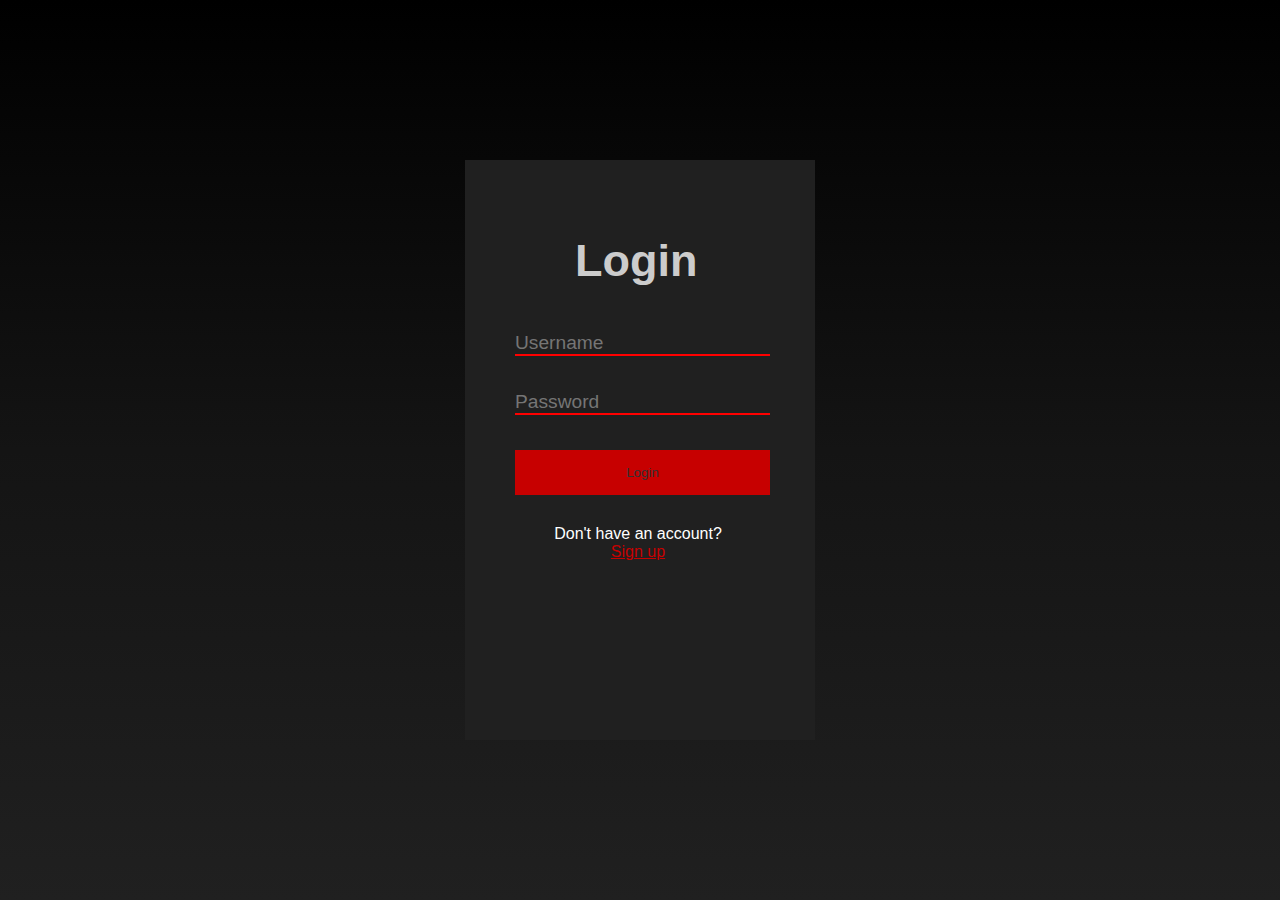
<file: index.html>
<!DOCTYPE html>
<html lang="en">
<head>
    <meta charset="UTF-8">
    <meta http-equiv="X-UA-Compatible" content="IE=edge">
    <meta name="viewport" content="width=device-width, initial-scale=1.0">
    <link rel="stylesheet" href="main.css">
    <title>Login</title>
</head>
<body>
    <form>
        <h1>Login</h1>
        <div class = "textBox">
            <input type="text" placeholder = "Username">
        </div>
        <div class = "textBox">
            <input type="text" placeholder = "Password">
        </div>

        <input type="submit" value = "Login" class="loginBtn">

        <div class="signUp">
            Don't have an account? 
            <br>
            <a href= "./index.html"> Sign up</a>
        </div>
    </form>
</body>
</html>
</file>
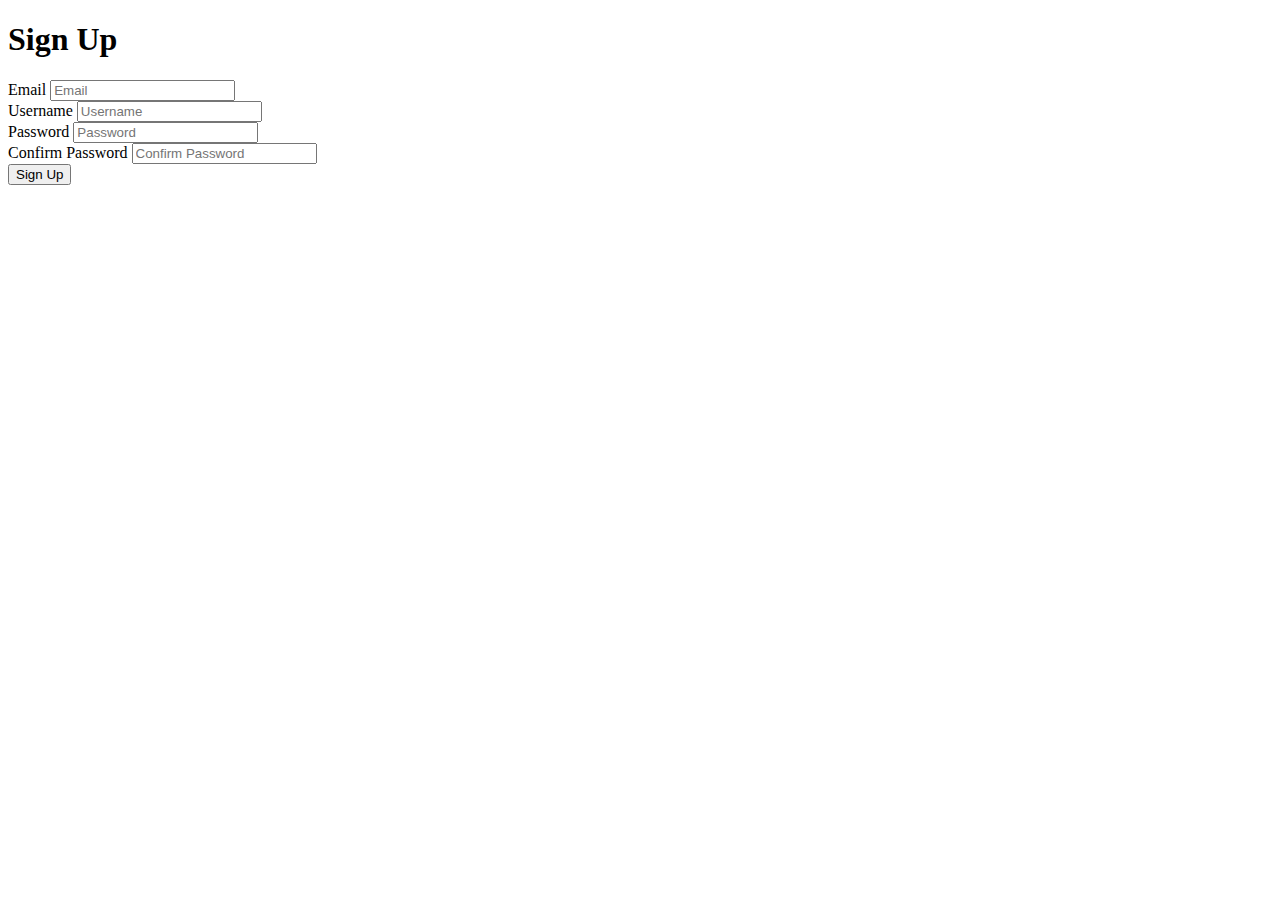
<file: ghost_data/templates/authentication/signup.html>
<!DOCTYPE html>
<html lang="en">
<head>
    <meta charset="UTF-8">
    <meta http-equiv="X-UA-Compatible" content="IE=edge">
    <meta name="viewport" content="width=device-width, initial-scale=1.0">
    <title>Sign Up</title>
</head>
<body>
    <form>
        <h1>Sign Up</h1>
        <div class = "textBox">
            Email
            <input type="text" placeholder = "Email">
        </div>
        <div class = "textBox">
            Username
            <input type="text" placeholder = "Username">
        </div>
        <div class = "password">
            Password
            <input type="text" placeholder = "Password">
        </div>
        <div class = "password">
            Confirm Password
            <input type="text" placeholder = "Confirm Password">
        </div>
        <input type="submit" value = "Sign Up" class="signUpBtn">

    </form>
</body>
</html>
</file>
<file: main.css>
*{
    font-family: 'Lucida Sans', 'Lucida Sans Regular', 'Lucida Grande', 'Lucida Sans Unicode', Geneva, Verdana, sans-serif;
    margin: 0;
    padding: 0;
    box-sizing:border-box;
}
body{
    min-height: 100vh;
    background: linear-gradient(to bottom, black, rgb(20, 20, 20),rgb(32, 32, 32));
    color: rgb(204, 204, 204);
}
form{
    background:rgb(32,32,32);
    width: 350px;
    height: 580px;
    padding-left: 50px;
    padding-top: 75px;
    position: absolute;
    top: 50%; /* Align the element's top edge to the vertical center of its parent */
    left: 50%; /* Align the element's left edge to the horizontal center of its parent */
    transform: translate(-50%, -50%); /* Center the element perfectly */
}
h1 {
    padding-left: 60px;
    position: relative;
    margin-bottom: 45px;
    font-size: 45px;
}
.textBox{
    border-bottom: 2px solid rgb(255, 0, 0);
    width:85%;
    position: relative;
    margin:35px 0px; 
}
.textBox input{
    font-size: larger;
    background: none;
    border:none;
    outline: none;
    color: rgb(199, 0, 0);
}
.loginBtn{
    font: larger;
    color: rgb(50,50,50);
    height: 45px;
    width:85%;
    border:none;
    outline:none;
    background: rgb(199, 0, 0);
}
.loginBtn:hover{
    background: rgb(170, 0, 0);
}
.signUp{
    margin: 30px 0;
    padding-right: 18%;
    text-align: center;
    color:rgb(255, 255, 255);
}
.signUp a{
    color:rgb(199, 0, 0)
}
.signUp a:hover{
    color:rgb(170, 0, 0)
}
</file>
